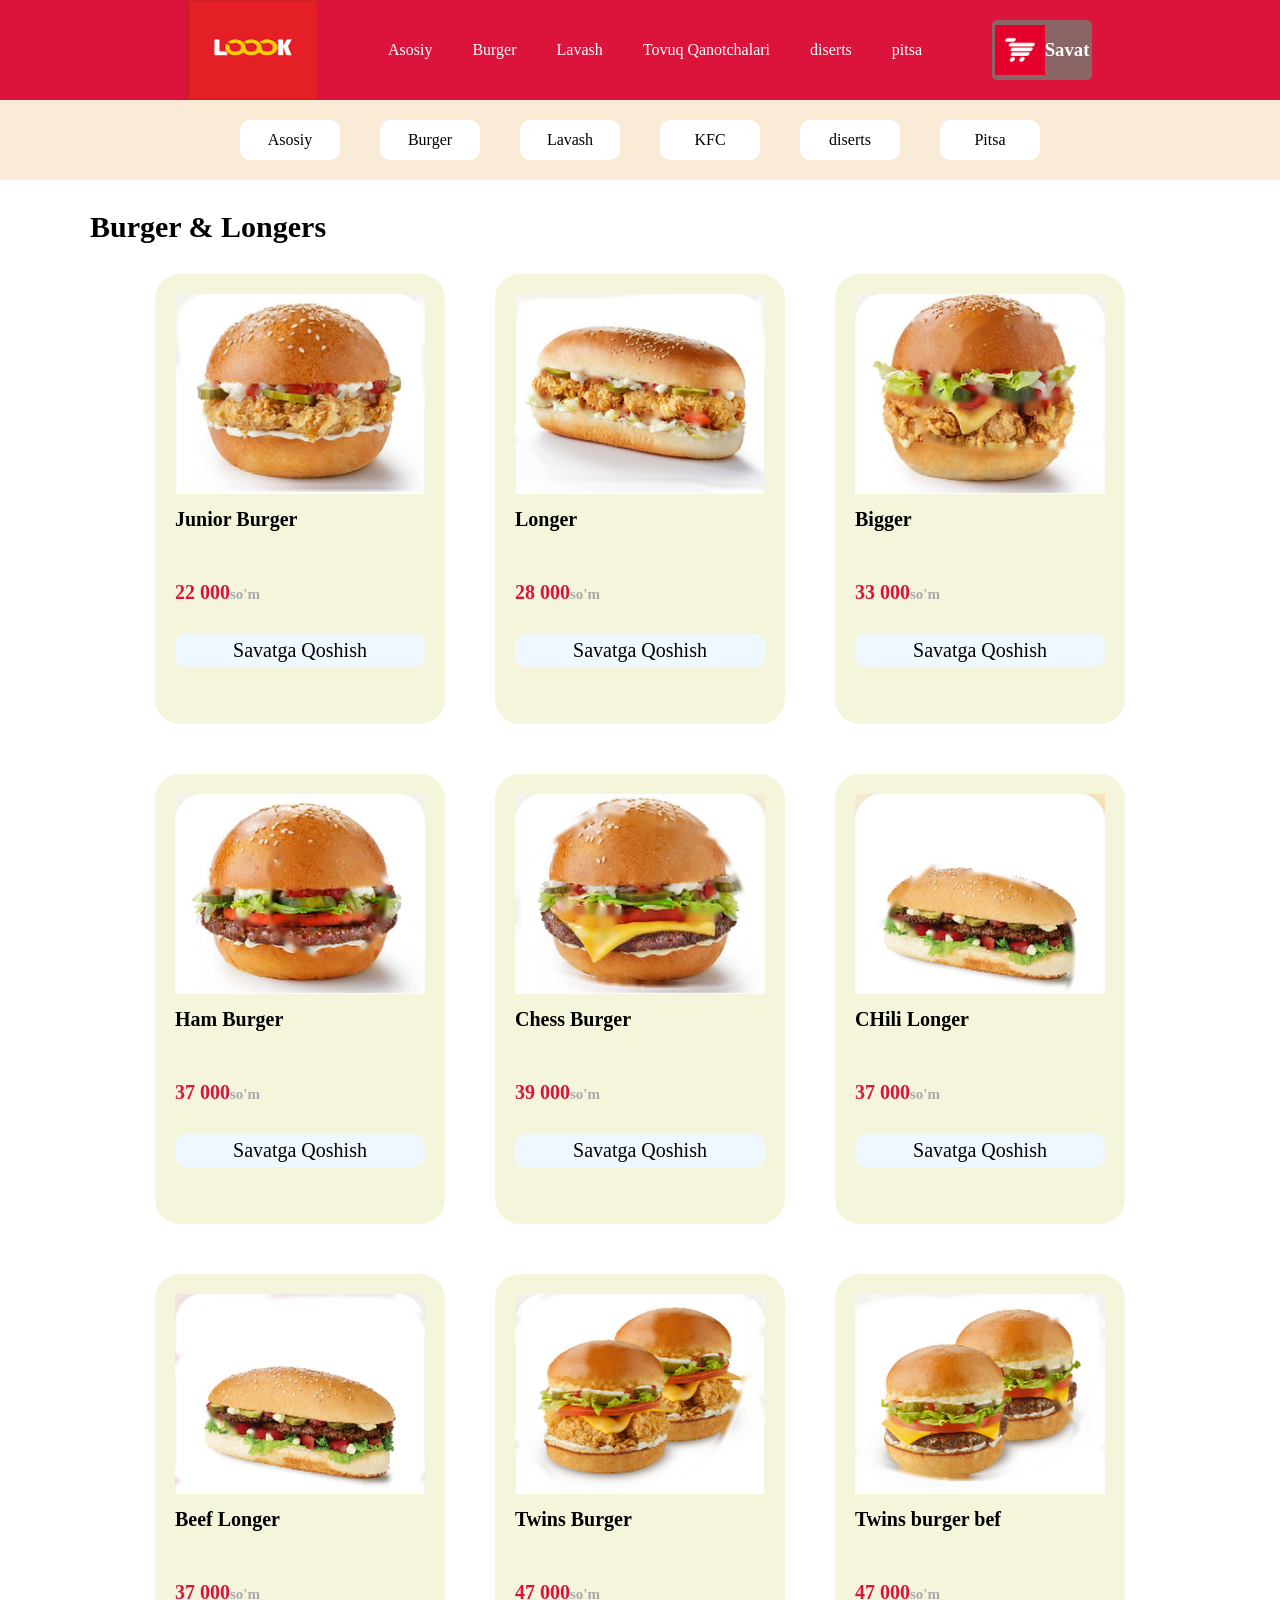
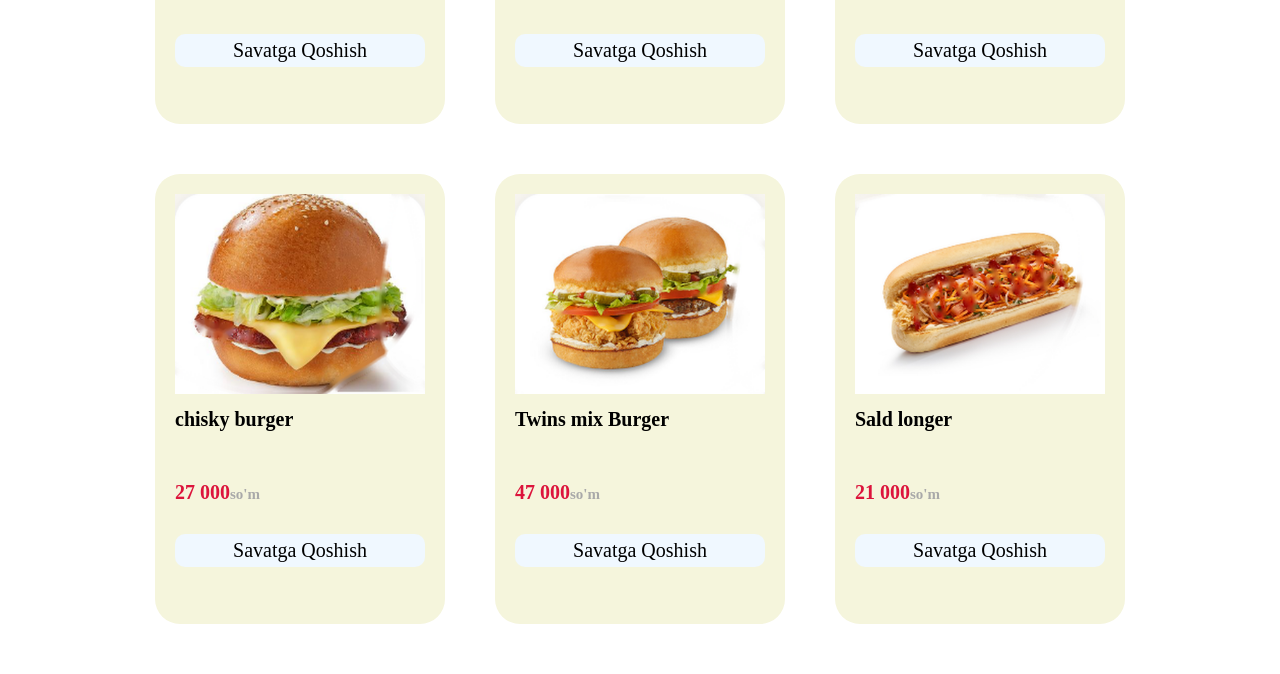
<file: burger.html>
<!DOCTYPE html>
<html lang="en">
<head>
    <meta charset="UTF-8">
    <meta name="viewport" content="width=device-width, initial-scale=1.0">
    <link rel="stylesheet" href="./style.css">
    <title>Document</title>
</head>
<body>
    <nav class="nav">
            <div class="container">
                <div class="nav__box">
                    <img src="./img/images (4).png" alt="" class="nav__title">
                <ul class="nav__list">
                    <a href="./index.html" class="nav__link">Asosiy</a>
                     <a href="./burger.html" class="nav__link">Burger</a>
                      <a href="./lavash.html" class="nav__link">Lavash</a>
                       <a href="./kFS.html" class="nav__link">Tovuq Qanotchalari</a>
                        <a href="./hod dog.html" class="nav__link">diserts</a>
                        <a href="./pitsa.html" class="nav__link">pitsa</a>
                </ul>
                <div class="nav__info">
                    <img src="./img/unnamed.webp" alt="" class="nav__imgg">
                    <h3 class="nav__text">Savat</h3>
                </div>
                </div>
            
        </nav>
        <li class="header__list">
                    <a href="./index.html" class="header__link">Asosiy</a>
                    <a href="./burger.html" class="header__link">Burger</a>
                    <a href="./lavash.html" class="header__link">Lavash</a>
                    <a href="./kFS.html" class="header__link">KFC</a>
                    <a href="./hod dog.html" class="header__link">diserts</a>
                    <a href="./pitsa.html" class="header__link">Pitsa</a>
                </li>


                <section class="burger__section">
                    <div class="containe">
                        <h2 class="burger__title">Burger & Longers</h2>
                        <div class="burger__info">


                            <div class="burger__box">
                                <span class="ssd">1</span>
                                <img src="./img2/01-junior-burger.png" alt="" class="burger__img">
                                <h3 class="burger__titlee">Junior Burger</h3>
                                <h4 class="burger__text">22 000<span>so'm</span></h4>
                                <a href="" class="burger__link">Savatga Qoshish</a>
                            </div>

                            <div class="burger__box">
                                <span class="ssd">1</span>
                                <img src="./img2/02-longer.png" alt="" class="burger__img">
                                <h3 class="burger__titlee">Longer</h3>
                                <h4 class="burger__text">28 000<span>so'm</span></h4>
                                <a href="" class="burger__link">Savatga Qoshish</a>
                            </div>


                            <div class="burger__box">
                                <span class="ssd">1</span>
                                <img src="./img2/03-bigger.png" alt="" class="burger__img">
                                <h3 class="burger__titlee">Bigger</h3>
                                <h4 class="burger__text">33 000<span>so'm</span></h4>
                                <a href="" class="burger__link">Savatga Qoshish</a>
                            </div>


                            <div class="burger__box">
                                <span class="ssd">1</span>
                                <img src="./img2/04-hamburger.png" alt="" class="burger__img">
                                <h3 class="burger__titlee">Ham Burger</h3>
                                <h4 class="burger__text">37 000<span>so'm</span></h4>
                                <a href="" class="burger__link">Savatga Qoshish</a>
                            </div>


                            <div class="burger__box">
                                <span class="ssd">1</span>
                                <img src="./img2/05-cheese-burger.png" alt="" class="burger__img">
                                <h3 class="burger__titlee">Chess Burger</h3>
                                <h4 class="burger__text">39 000<span>so'm</span></h4>
                                <a href="" class="burger__link">Savatga Qoshish</a>
                            </div>


                            <div class="burger__box">
                                <span class="ssd">1</span>
                                <img src="./img2/06-chili-longer.png" alt="" class="burger__img">
                                <h3 class="burger__titlee">CHili Longer</h3>
                                <h4 class="burger__text">37 000<span>so'm</span></h4>
                                <a href="" class="burger__link">Savatga Qoshish</a>
                            </div>


                            <div class="burger__box">
                                <span class="ssd">1</span>
                                <img src="./img2/07-beef-longer.png" alt="" class="burger__img">
                                <h3 class="burger__titlee">Beef Longer</h3>
                                <h4 class="burger__text">37 000<span>so'm</span></h4>
                                <a href="" class="burger__link">Savatga Qoshish</a>
                            </div>


                            <div class="burger__box">
                                <span class="ssd">1</span>
                                <img src="./img2/08-twins-burger-chicken.png" alt="" class="burger__img">
                                <h3 class="burger__titlee">Twins Burger</h3>
                                <h4 class="burger__text">47 000<span>so'm</span></h4>
                                <a href="" class="burger__link">Savatga Qoshish</a>
                            </div>


                            <div class="burger__box">
                                <span class="ssd">1</span>
                                <img src="./img2/09-twins-burger-beef.png" alt="" class="burger__img">
                                <h3 class="burger__titlee">Twins burger bef</h3>
                                <h4 class="burger__text">47 000<span>so'm</span></h4>
                                <a href="" class="burger__link">Savatga Qoshish</a>
                            </div>


                            <div class="burger__box">
                                <span class="ssd">1</span>
                                <img src="./img2/10-chicky-burger.png" alt="" class="burger__img">
                                <h3 class="burger__titlee">chisky burger</h3>
                                <h4 class="burger__text">27 000<span>so'm</span></h4>
                                <a href="" class="burger__link">Savatga Qoshish</a>
                            </div>


                            <div class="burger__box">
                                <span class="ssd">1</span>
                                <img src="./img2/11-twins-burger-mix.png" alt="" class="burger__img">
                                <h3 class="burger__titlee">Twins mix Burger</h3>
                                <h4 class="burger__text">47 000<span>so'm</span></h4>
                                <a href="" class="burger__link">Savatga Qoshish</a>
                            </div>


                            <div class="burger__box">
                                <span class="ssd">1</span>
                                <img src="./img2/12-salad-longer.png" alt="" class="burger__img">
                                <h3 class="burger__titlee">Sald longer</h3>
                                <h4 class="burger__text">21 000<span>so'm</span></h4>
                                <a href="" class="burger__link">Savatga Qoshish</a>
                            </div>



                        </div>
                    </div>
                </section>
</body>
</html>
</file>
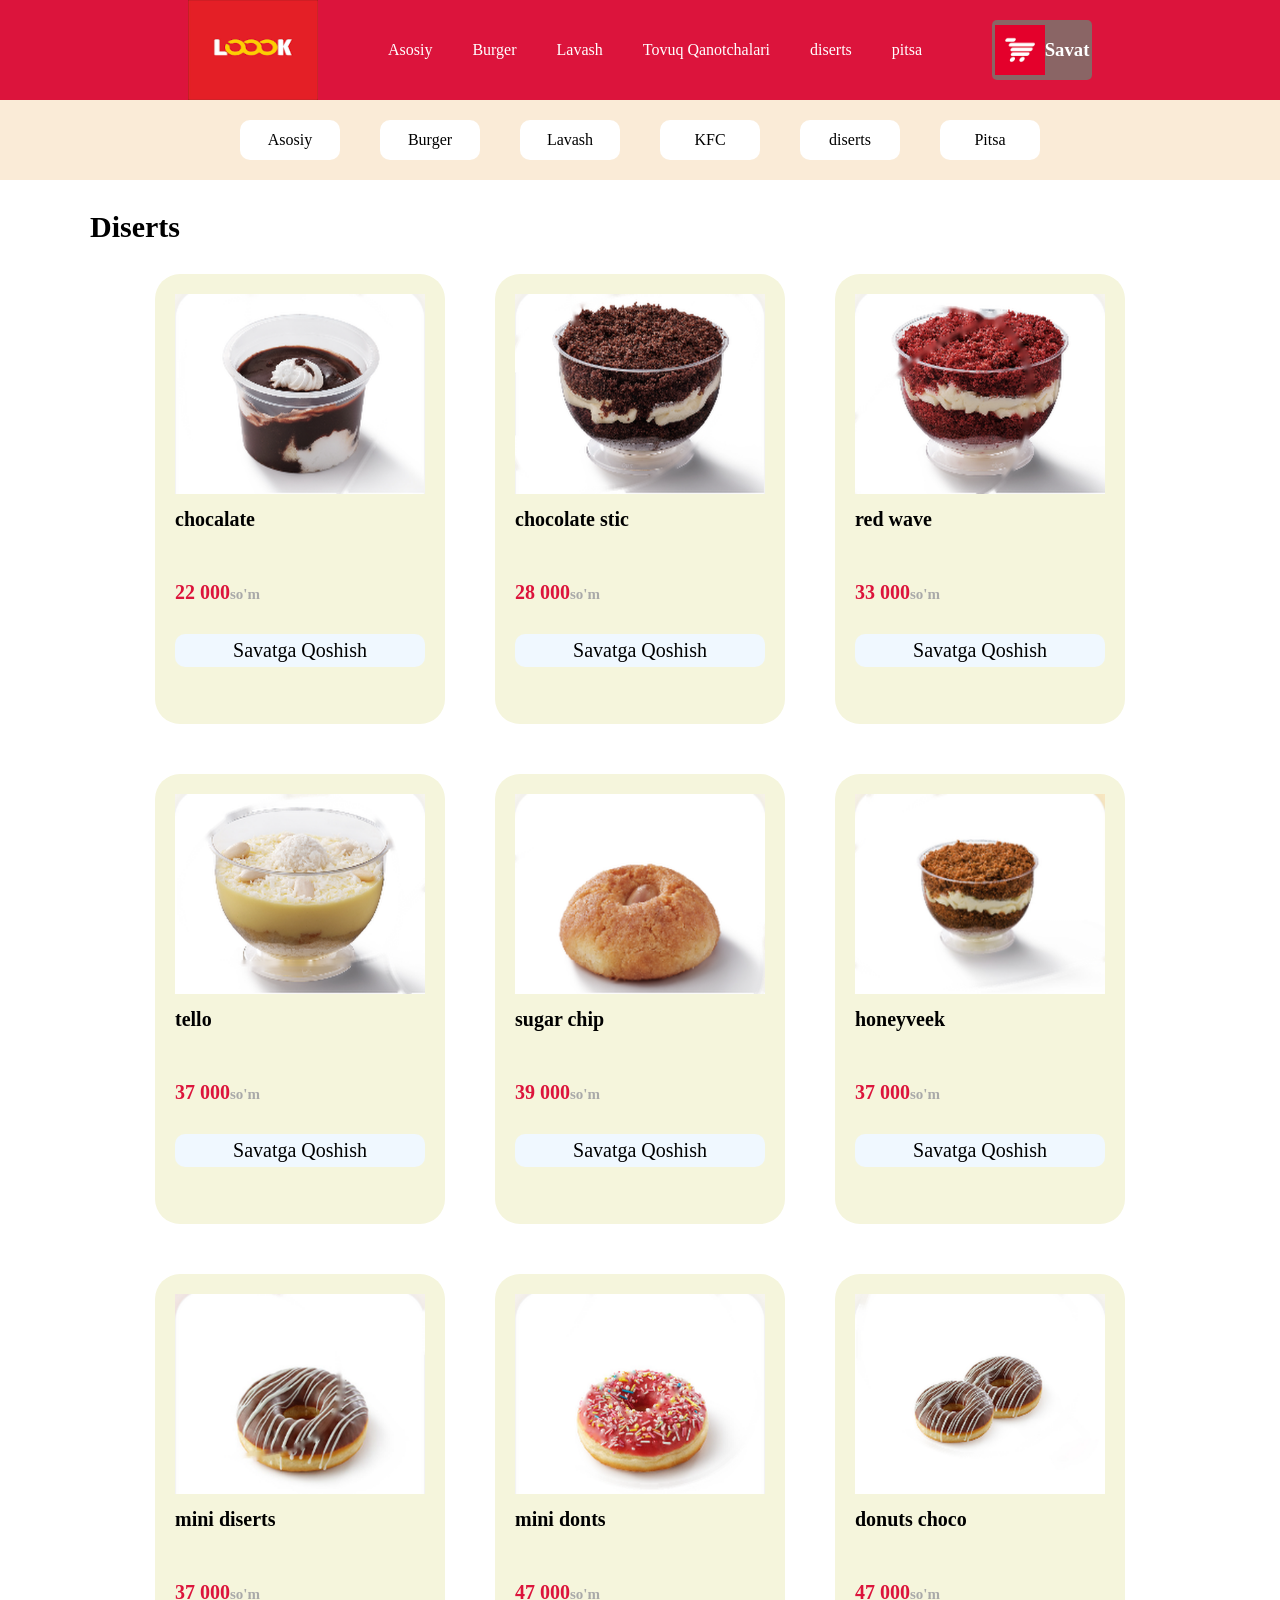
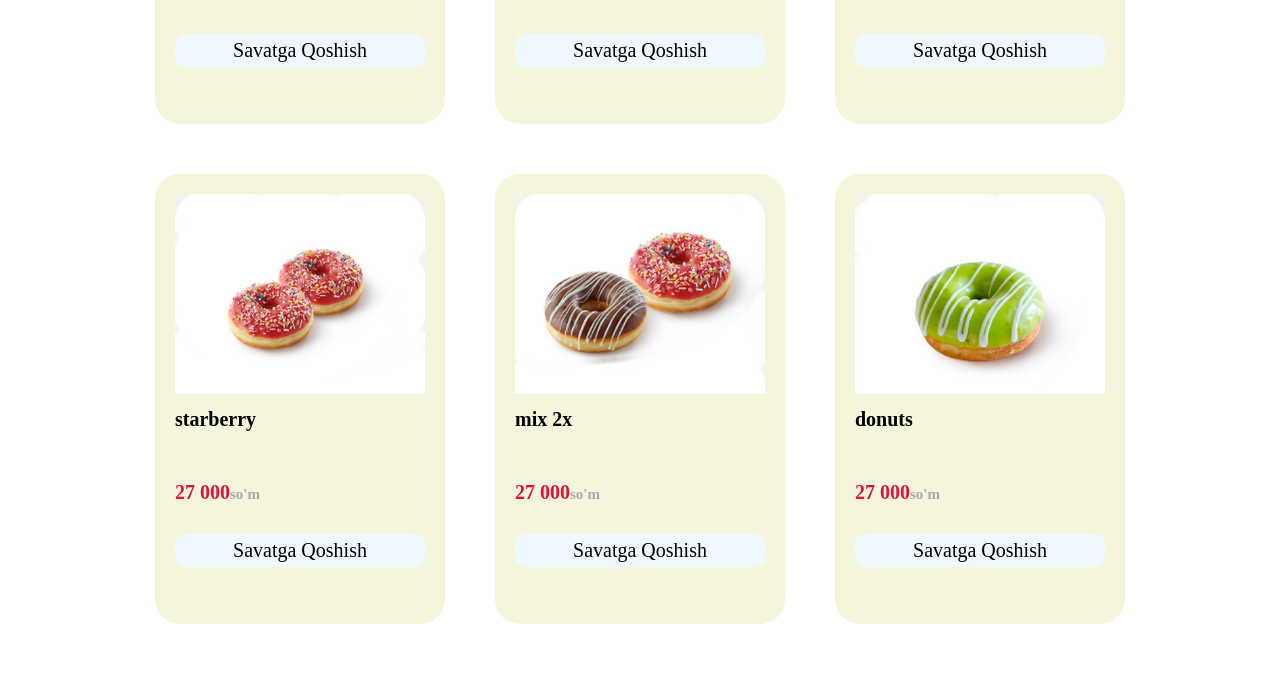
<file: hod dog.html>
<!DOCTYPE html>
<html lang="en">
<head>
    <meta charset="UTF-8">
    <meta name="viewport" content="width=device-width, initial-scale=1.0">
    <link rel="stylesheet" href="./style.css">
    <title>Document</title>
</head>
<body>
     <nav class="nav">
            <div class="container">
                <div class="nav__box">
                    <img src="./img/images (4).png" alt="" class="nav__title">
                <ul class="nav__list">
                    <a href="./index.html" class="nav__link">Asosiy</a>
                     <a href="./burger.html" class="nav__link">Burger</a>
                      <a href="./lavash.html" class="nav__link">Lavash</a>
                       <a href="./kFS.html" class="nav__link">Tovuq Qanotchalari</a>
                        <a href="./hod dog.html" class="nav__link">diserts</a>
                        <a href="./pitsa.html" class="nav__link">pitsa</a>
                </ul>
                <div class="nav__info">
                    <img src="./img/unnamed.webp" alt="" class="nav__imgg">
                    <h3 class="nav__text">Savat</h3>
                </div>
                </div>
            
        </nav>
        <li class="header__list">
                    <a href="./index.html" class="header__link">Asosiy</a>
                    <a href="./burger.html" class="header__link">Burger</a>
                    <a href="./lavash.html" class="header__link">Lavash</a>
                    <a href="./kFS.html" class="header__link">KFC</a>
                    <a href="./hod dog.html" class="header__link">diserts</a>
                    <a href="./pitsa.html" class="header__link">Pitsa</a>
                </li>


                <section class="lavash__section">
                    <div class="containe">
                         <h2 class="burger__title">Diserts</h2>
                        <div class="burger__info">


                            <div class="burger__box">
                                <span class="ssd">1</span>
                                <img src="./img5/01-chocolate-souffle.png" alt="" class="burger__img">
                                <h3 class="burger__titlee">chocalate</h3>
                                <h4 class="burger__text">22 000<span>so'm</span></h4>
                                <a href="" class="burger__link">Savatga Qoshish</a>
                            </div>

                            <div class="burger__box">
                                <span class="ssd">1</span>
                                <img src="./img5/02-chocotastic.png" alt="" class="burger__img">
                                <h3 class="burger__titlee">chocolate stic</h3>
                                <h4 class="burger__text">28 000<span>so'm</span></h4>
                                <a href="" class="burger__link">Savatga Qoshish</a>
                            </div>


                            <div class="burger__box">
                                <span class="ssd">1</span>
                                <img src="./img5/03-red-wave.png" alt="" class="burger__img">
                                <h3 class="burger__titlee">red wave</h3>
                                <h4 class="burger__text">33 000<span>so'm</span></h4>
                                <a href="" class="burger__link">Savatga Qoshish</a>
                            </div>


                            <div class="burger__box">
                                <span class="ssd">1</span>
                                <img src="./img5/04-tello.png" alt="" class="burger__img">
                                <h3 class="burger__titlee">tello</h3>
                                <h4 class="burger__text">37 000<span>so'm</span></h4>
                                <a href="" class="burger__link">Savatga Qoshish</a>
                            </div>


                            <div class="burger__box">
                                <span class="ssd">1</span>
                                <img src="./img5/05-sugar-chip.png" alt="" class="burger__img">
                                <h3 class="burger__titlee">sugar chip</h3>
                                <h4 class="burger__text">39 000<span>so'm</span></h4>
                                <a href="" class="burger__link">Savatga Qoshish</a>
                            </div>


                            <div class="burger__box">
                                <span class="ssd">1</span>
                                <img src="./img5/06-honeyveek.png" alt="" class="burger__img">
                                <h3 class="burger__titlee">honeyveek</h3>
                                <h4 class="burger__text">37 000<span>so'm</span></h4>
                                <a href="" class="burger__link">Savatga Qoshish</a>
                            </div>


                            <div class="burger__box">
                                <span class="ssd">1</span>
                                <img src="./img5/07-mini-donuts-choco.png" alt="" class="burger__img">
                                <h3 class="burger__titlee">mini diserts</h3>
                                <h4 class="burger__text">37 000<span>so'm</span></h4>
                                <a href="" class="burger__link">Savatga Qoshish</a>
                            </div>


                            <div class="burger__box">
                                <span class="ssd">1</span>
                                <img src="./img5/08-mini-donuts-strawberry.png" alt="" class="burger__img">
                                <h3 class="burger__titlee">mini donts</h3>
                                <h4 class="burger__text">47 000<span>so'm</span></h4>
                                <a href="" class="burger__link">Savatga Qoshish</a>
                            </div>


                            <div class="burger__box">
                                <span class="ssd">1</span>
                                <img src="./img5/09-mini-donuts-choco-2x.png" alt="" class="burger__img">
                                <h3 class="burger__titlee">donuts choco</h3>
                                <h4 class="burger__text">47 000<span>so'm</span></h4>
                                <a href="" class="burger__link">Savatga Qoshish</a>
                            </div>


                            <div class="burger__box">
                                <span class="ssd">1</span>
                                <img src="./img5/10-mini-donuts-strawberry-2x.png" alt="" class="burger__img">
                                <h3 class="burger__titlee">starberry</h3>
                                <h4 class="burger__text">27 000<span>so'm</span></h4>
                                <a href="" class="burger__link">Savatga Qoshish</a>
                            </div>


                            <div class="burger__box">
                                <span class="ssd">1</span>
                                <img src="./img5/11-mini-donuts-mix-2x.png" alt="" class="burger__img">
                                <h3 class="burger__titlee">mix 2x</h3>
                                <h4 class="burger__text">27 000<span>so'm</span></h4>
                                <a href="" class="burger__link">Savatga Qoshish</a>
                            </div>


                            <div class="burger__box">
                                <span class="ssd">1</span>
                                <img src="./img5/12-mini-donuts-green.png" alt="" class="burger__img">
                                <h3 class="burger__titlee">donuts</h3>
                                <h4 class="burger__text">27 000<span>so'm</span></h4>
                                <a href="" class="burger__link">Savatga Qoshish</a>
                            </div>






                            
                    </div>
                </section>
</body>
</html>
</file>
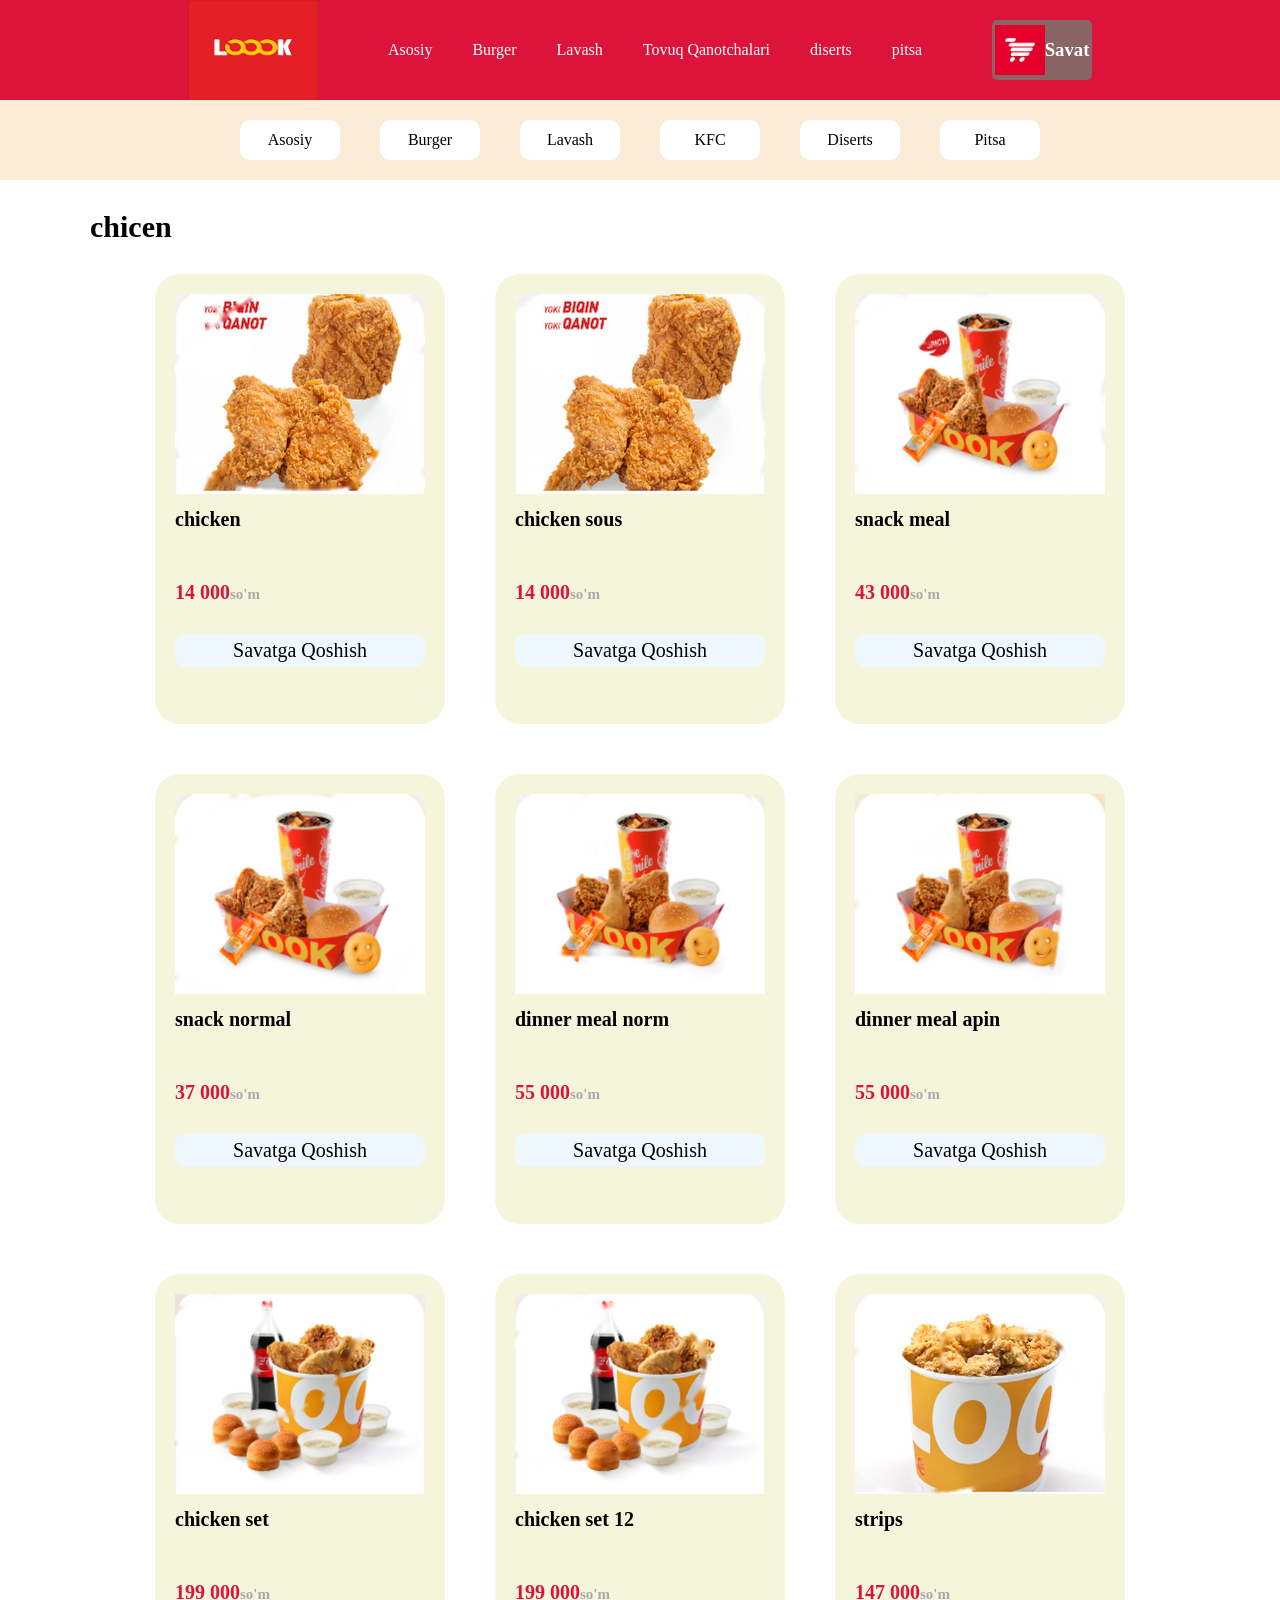
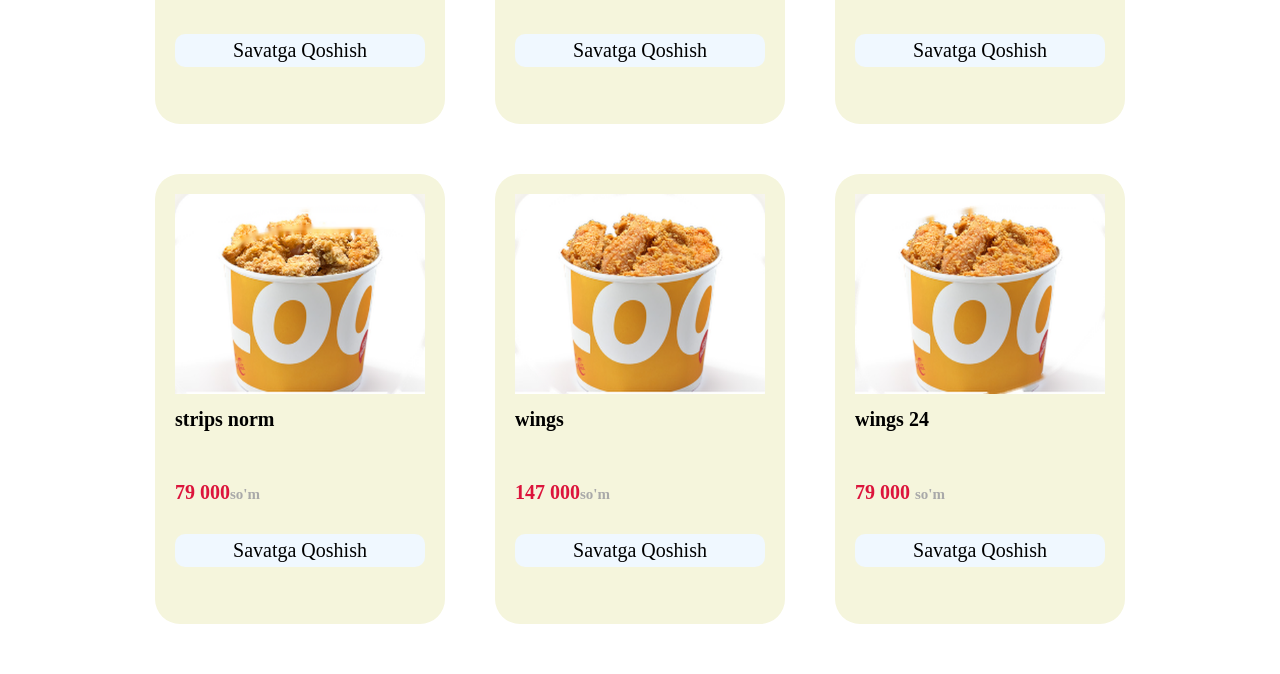
<file: kFS.html>
<!DOCTYPE html>
<html lang="en">
<head>
    <meta charset="UTF-8">
    <meta name="viewport" content="width=device-width, initial-scale=1.0">
    <link rel="stylesheet" href="./style.css">
    <title>Document</title>
</head>
<body>
     <nav class="nav">
            <div class="container">
                <div class="nav__box">
                    <img src="./img/images (4).png" alt="" class="nav__title">
                <ul class="nav__list">
                    <a href="./index.html" class="nav__link">Asosiy</a>
                     <a href="./burger.html" class="nav__link">Burger</a>
                      <a href="./lavash.html" class="nav__link">Lavash</a>
                       <a href="./kFS.html" class="nav__link">Tovuq Qanotchalari</a>
                        <a href="./hod dog.html" class="nav__link">diserts</a>
                        <a href="./pitsa.html" class="nav__link">pitsa</a>
                </ul>
                <div class="nav__info">
                    <img src="./img/unnamed.webp" alt="" class="nav__imgg">
                    <h3 class="nav__text">Savat</h3>
                </div>
                </div>
            
        </nav>
        <li class="header__list">
                    <a href="./index.html" class="header__link">Asosiy</a>
                    <a href="./burger.html" class="header__link">Burger</a>
                    <a href="./lavash.html" class="header__link">Lavash</a>
                    <a href="./kFS.html" class="header__link">KFC</a>
                    <a href="./hod dog.html" class="header__link">Diserts</a>
                    <a href="./pitsa.html" class="header__link">Pitsa</a>
                </li>


                <section class="lavash__section">
                    <div class="containe">
                         <h2 class="burger__title">chicen</h2>
                        <div class="burger__info">


                            <div class="burger__box">
                                <span class="ssd">1</span>
                                <img src="./img4/01-chicken-1pcs-spicy.png" alt="" class="burger__img">
                                <h3 class="burger__titlee">chicken</h3>
                                <h4 class="burger__text">14 000<span>so'm</span></h4>
                                <a href="" class="burger__link">Savatga Qoshish</a>
                            </div>

                            <div class="burger__box">
                                <span class="ssd">1</span>
                                <img src="./img4/02-chicken-1pcs-normal.png" alt="" class="burger__img">
                                <h3 class="burger__titlee">chicken sous</h3>
                                <h4 class="burger__text">14 000<span>so'm</span></h4>
                                <a href="" class="burger__link">Savatga Qoshish</a>
                            </div>


                            <div class="burger__box">
                                <span class="ssd">1</span>
                                <img src="./img4/03-snack-meal-spicy.png" alt="" class="burger__img">
                                <h3 class="burger__titlee">snack meal</h3>
                                <h4 class="burger__text">43 000<span>so'm</span></h4>
                                <a href="" class="burger__link">Savatga Qoshish</a>
                            </div>


                            <div class="burger__box">
                                <span class="ssd">1</span>
                                <img src="./img4/04-snack-meal-normal.png" alt="" class="burger__img">
                                <h3 class="burger__titlee">snack normal</h3>
                                <h4 class="burger__text">37 000<span>so'm</span></h4>
                                <a href="" class="burger__link">Savatga Qoshish</a>
                            </div>


                            <div class="burger__box">
                                <span class="ssd">1</span>
                                <img src="./img4/05-dinner-meal-normal.png" alt="" class="burger__img">
                                <h3 class="burger__titlee">dinner meal norm</h3>
                                <h4 class="burger__text">55 000<span>so'm</span></h4>
                                <a href="" class="burger__link">Savatga Qoshish</a>
                            </div>


                            <div class="burger__box">
                                <span class="ssd">1</span>
                                <img src="./img4/06-dinner-meal-spicy.png" alt="" class="burger__img">
                                <h3 class="burger__titlee">dinner meal apin</h3>
                                <h4 class="burger__text">55 000<span>so'm</span></h4>
                                <a href="" class="burger__link">Savatga Qoshish</a>
                            </div>


                            <div class="burger__box">
                                <span class="ssd">1</span>
                                <img src="./img4/07-12-chicken-set-normal.png" alt="" class="burger__img">
                                <h3 class="burger__titlee">chicken set</h3>
                                <h4 class="burger__text">199 000<span>so'm</span></h4>
                                <a href="" class="burger__link">Savatga Qoshish</a>
                            </div>


                            <div class="burger__box">
                                <span class="ssd">1</span>
                                <img src="./img4/08-12-chicken-set-spicy.png" alt="" class="burger__img">
                                <h3 class="burger__titlee">chicken set 12</h3>
                                <h4 class="burger__text">199 000<span>so'm</span></h4>
                                <a href="" class="burger__link">Savatga Qoshish</a>
                            </div>


                            <div class="burger__box">
                                <span class="ssd">1</span>
                                <img src="./img4/09-31pcs-strips.png" alt="" class="burger__img">
                                <h3 class="burger__titlee">strips</h3>
                                <h4 class="burger__text">147 000<span>so'm</span></h4>
                                <a href="" class="burger__link">Savatga Qoshish</a>
                            </div>


                            <div class="burger__box">
                                <span class="ssd">1</span>
                                <img src="./img4/10-16pcs-strips.png" alt="" class="burger__img">
                                <h3 class="burger__titlee">strips norm</h3>
                                <h4 class="burger__text">79 000<span>so'm</span></h4>
                                <a href="" class="burger__link">Savatga Qoshish</a>
                            </div>


                             <div class="burger__box">
                                <span class="ssd">1</span>
                                <img src="./img4/11-21pcs-wings.png" alt="" class="burger__img">
                                <h3 class="burger__titlee">wings</h3>
                                <h4 class="burger__text">147 000<span>so'm</span></h4>
                                <a href="" class="burger__link">Savatga Qoshish</a>
                            </div>


                             <div class="burger__box">
                                <span class="ssd">1</span>
                                <img src="./img4/12-11pcs-wings.png" alt="" class="burger__img">
                                <h3 class="burger__titlee">wings 24</h3>
                                <h4 class="burger__text">79 000 <span>so'm</span></h4>
                                <a href="" class="burger__link">Savatga Qoshish</a>
                            </div>




                            
                    </div>
                </section>
</body>
</html>
</file>
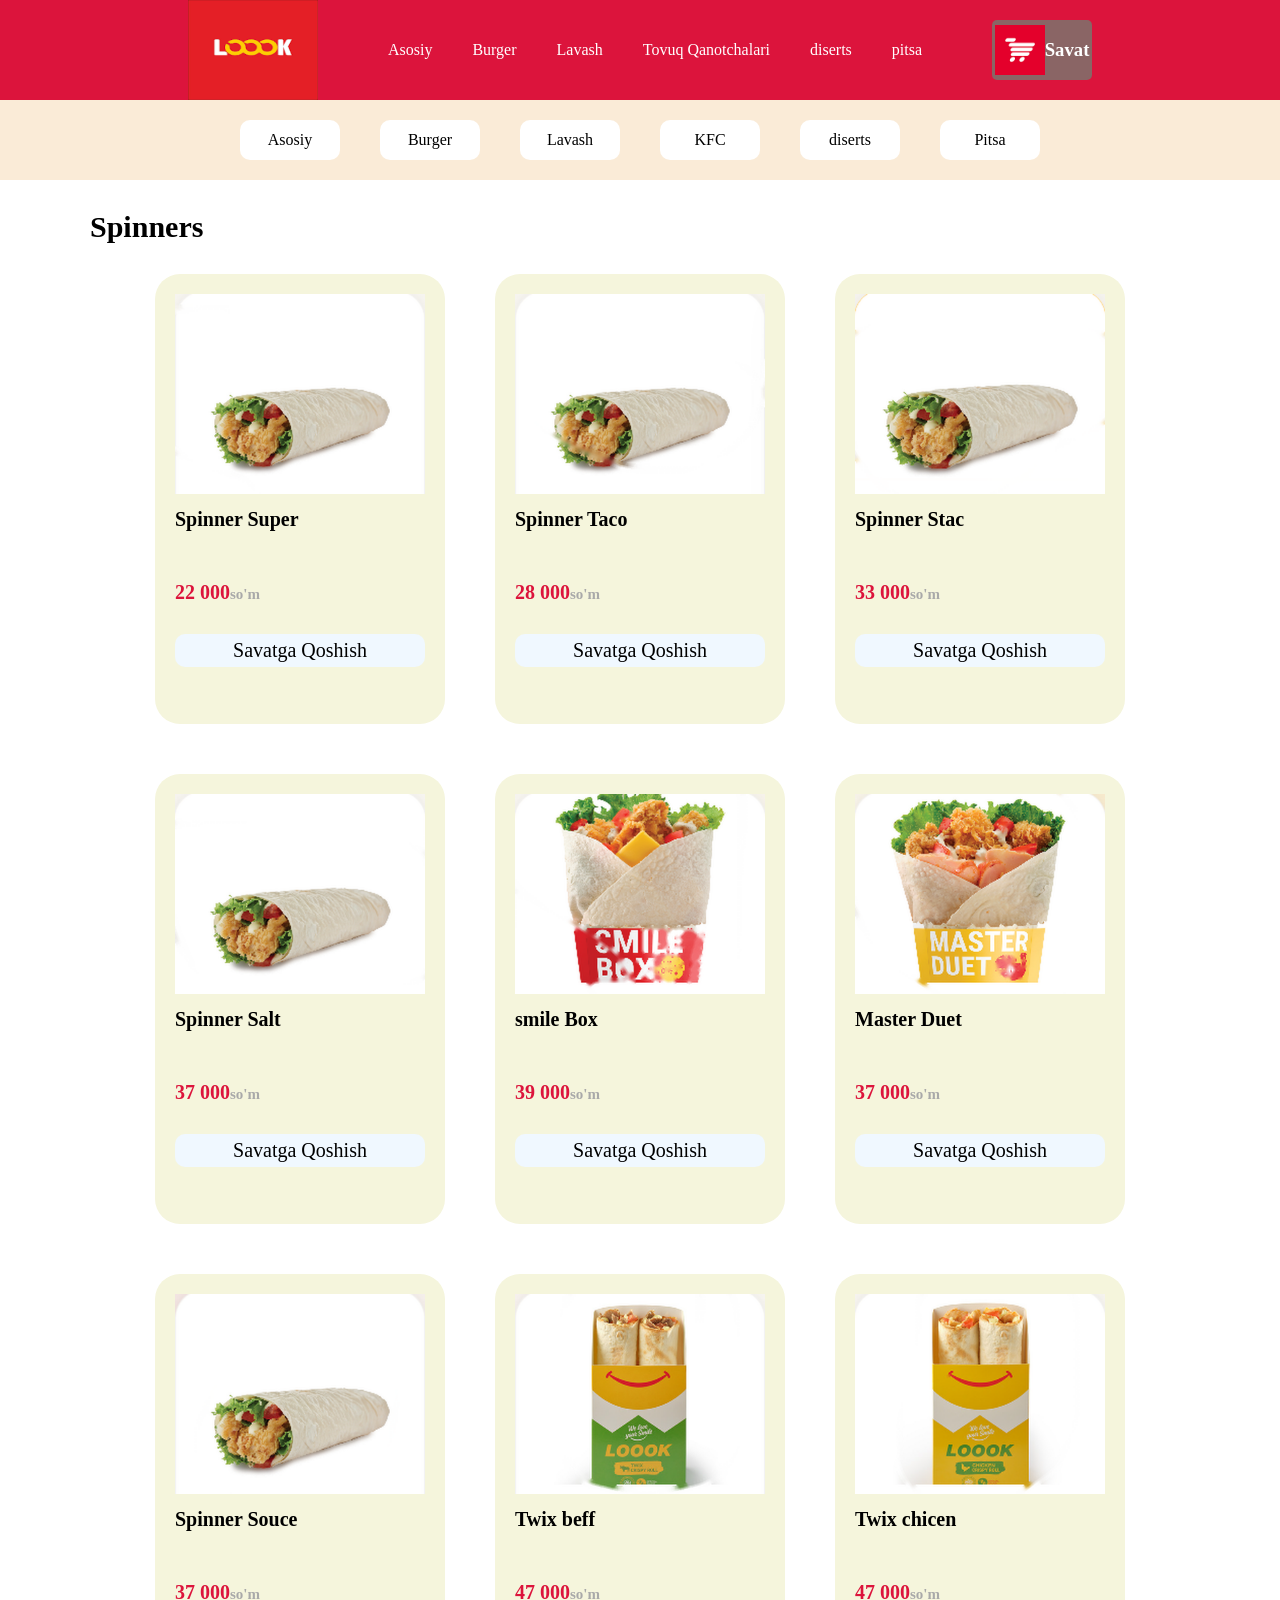
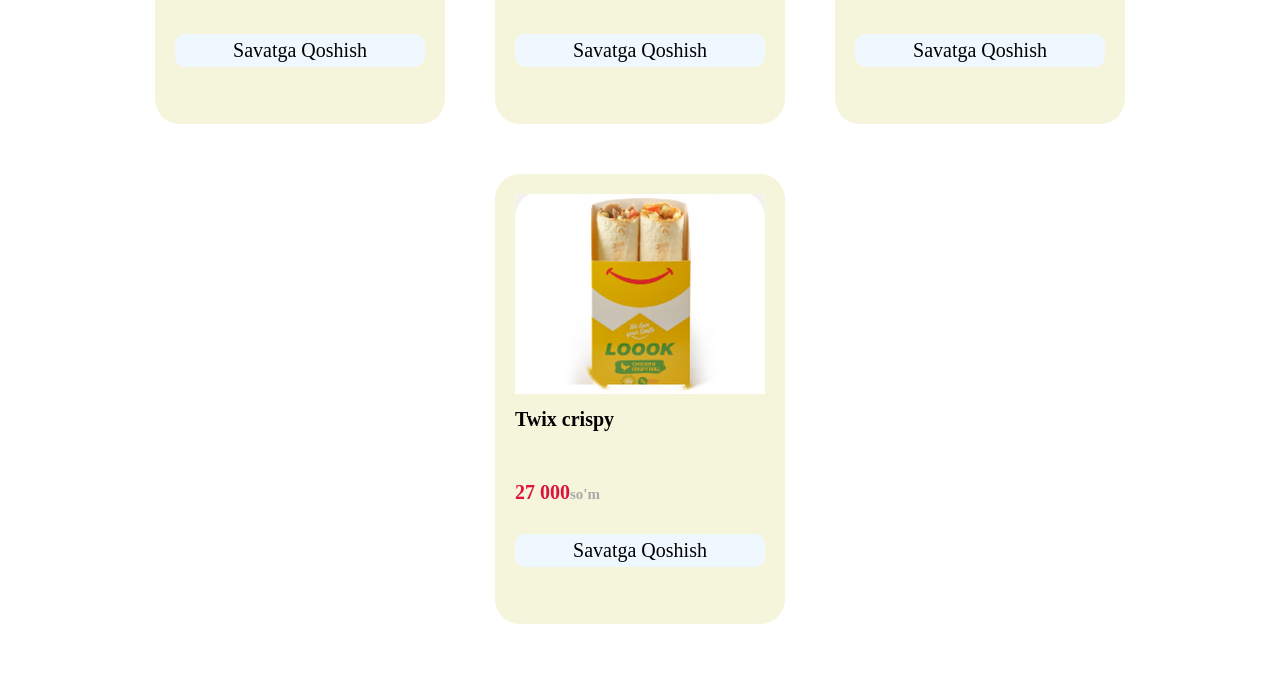
<file: lavash.html>
<!DOCTYPE html>
<html lang="en">
<head>
    <meta charset="UTF-8">
    <meta name="viewport" content="width=device-width, initial-scale=1.0">
    <link rel="stylesheet" href="./style.css">
    <title>Document</title>
</head>
<body>
     <nav class="nav">
            <div class="container">
                <div class="nav__box">
                    <img src="./img/images (4).png" alt="" class="nav__title">
                <ul class="nav__list">
                    <a href="./index.html" class="nav__link">Asosiy</a>
                     <a href="./burger.html" class="nav__link">Burger</a>
                      <a href="./lavash.html" class="nav__link">Lavash</a>
                       <a href="./kFS.html" class="nav__link">Tovuq Qanotchalari</a>
                        <a href="./hod dog.html" class="nav__link">diserts</a>
                        <a href="./pitsa.html" class="nav__link">pitsa</a>
                </ul>
                <div class="nav__info">
                    <img src="./img/unnamed.webp" alt="" class="nav__imgg">
                    <h3 class="nav__text">Savat</h3>
                </div>
                </div>
            
        </nav>
        <li class="header__list">
                    <a href="./index.html" class="header__link">Asosiy</a>
                    <a href="./burger.html" class="header__link">Burger</a>
                    <a href="./lavash.html" class="header__link">Lavash</a>
                    <a href="./kFS.html" class="header__link">KFC</a>
                    <a href="./hod dog.html" class="header__link">diserts</a>
                    <a href="./pitsa.html" class="header__link">Pitsa</a>
                </li>


                <section class="lavash__section">
                    <div class="containe">
                         <h2 class="burger__title">Spinners</h2>
                        <div class="burger__info">


                            <div class="burger__box">
                                <span class="ssd">1</span>
                                <img src="./img3/01-spinner-super.png" alt="" class="burger__img">
                                <h3 class="burger__titlee">Spinner Super</h3>
                                <h4 class="burger__text">22 000<span>so'm</span></h4>
                                <a href="" class="burger__link">Savatga Qoshish</a>
                            </div>

                            <div class="burger__box">
                                <span class="ssd">1</span>
                                <img src="./img3/02-spinner-tako.png" alt="" class="burger__img">
                                <h3 class="burger__titlee">Spinner Taco</h3>
                                <h4 class="burger__text">28 000<span>so'm</span></h4>
                                <a href="" class="burger__link">Savatga Qoshish</a>
                            </div>


                            <div class="burger__box">
                                <span class="ssd">1</span>
                                <img src="./img3/03-spinner-snack.png" alt="" class="burger__img">
                                <h3 class="burger__titlee">Spinner Stac</h3>
                                <h4 class="burger__text">33 000<span>so'm</span></h4>
                                <a href="" class="burger__link">Savatga Qoshish</a>
                            </div>


                            <div class="burger__box">
                                <span class="ssd">1</span>
                                <img src="./img3/04-spinner-salsa.png" alt="" class="burger__img">
                                <h3 class="burger__titlee">Spinner Salt</h3>
                                <h4 class="burger__text">37 000<span>so'm</span></h4>
                                <a href="" class="burger__link">Savatga Qoshish</a>
                            </div>


                            <div class="burger__box">
                                <span class="ssd">1</span>
                                <img src="./img3/05-smile-box.png" alt="" class="burger__img">
                                <h3 class="burger__titlee">smile Box</h3>
                                <h4 class="burger__text">39 000<span>so'm</span></h4>
                                <a href="" class="burger__link">Savatga Qoshish</a>
                            </div>


                            <div class="burger__box">
                                <span class="ssd">1</span>
                                <img src="./img3/06-master-duet.png" alt="" class="burger__img">
                                <h3 class="burger__titlee">Master Duet</h3>
                                <h4 class="burger__text">37 000<span>so'm</span></h4>
                                <a href="" class="burger__link">Savatga Qoshish</a>
                            </div>


                            <div class="burger__box">
                                <span class="ssd">1</span>
                                <img src="./img3/07-spinner-no-souce.png" alt="" class="burger__img">
                                <h3 class="burger__titlee">Spinner Souce</h3>
                                <h4 class="burger__text">37 000<span>so'm</span></h4>
                                <a href="" class="burger__link">Savatga Qoshish</a>
                            </div>


                            <div class="burger__box">
                                <span class="ssd">1</span>
                                <img src="./img3/08-twix-beef-crispy-roll.png" alt="" class="burger__img">
                                <h3 class="burger__titlee">Twix beff</h3>
                                <h4 class="burger__text">47 000<span>so'm</span></h4>
                                <a href="" class="burger__link">Savatga Qoshish</a>
                            </div>


                            <div class="burger__box">
                                <span class="ssd">1</span>
                                <img src="./img3/09-twix-chicken-crispy-roll.png" alt="" class="burger__img">
                                <h3 class="burger__titlee">Twix chicen</h3>
                                <h4 class="burger__text">47 000<span>so'm</span></h4>
                                <a href="" class="burger__link">Savatga Qoshish</a>
                            </div>


                            <div class="burger__box">
                                <span class="ssd">1</span>
                                <img src="./img3/10-twix-crispy-roll-mix.png" alt="" class="burger__img">
                                <h3 class="burger__titlee">Twix crispy</h3>
                                <h4 class="burger__text">27 000<span>so'm</span></h4>
                                <a href="" class="burger__link">Savatga Qoshish</a>
                            </div>


                            
                    </div>
                </section>
</body>
</html>
</file>
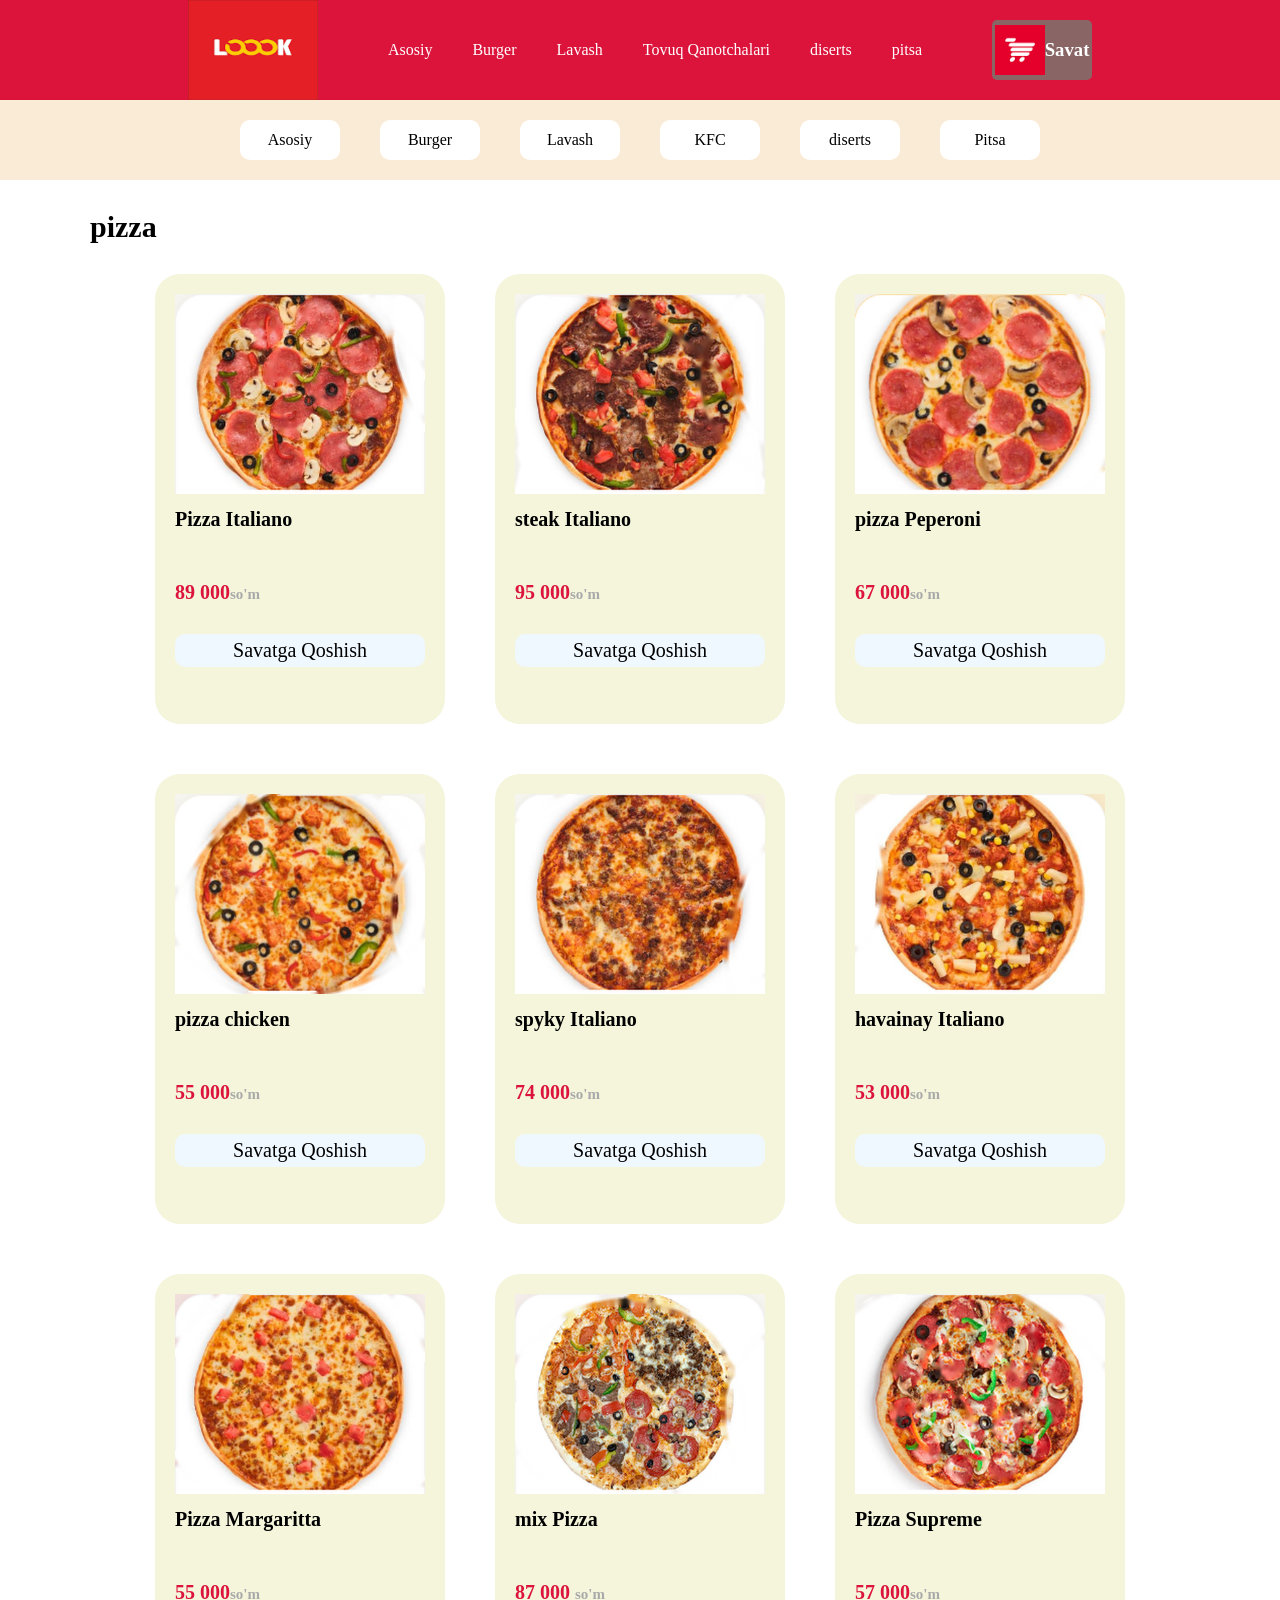
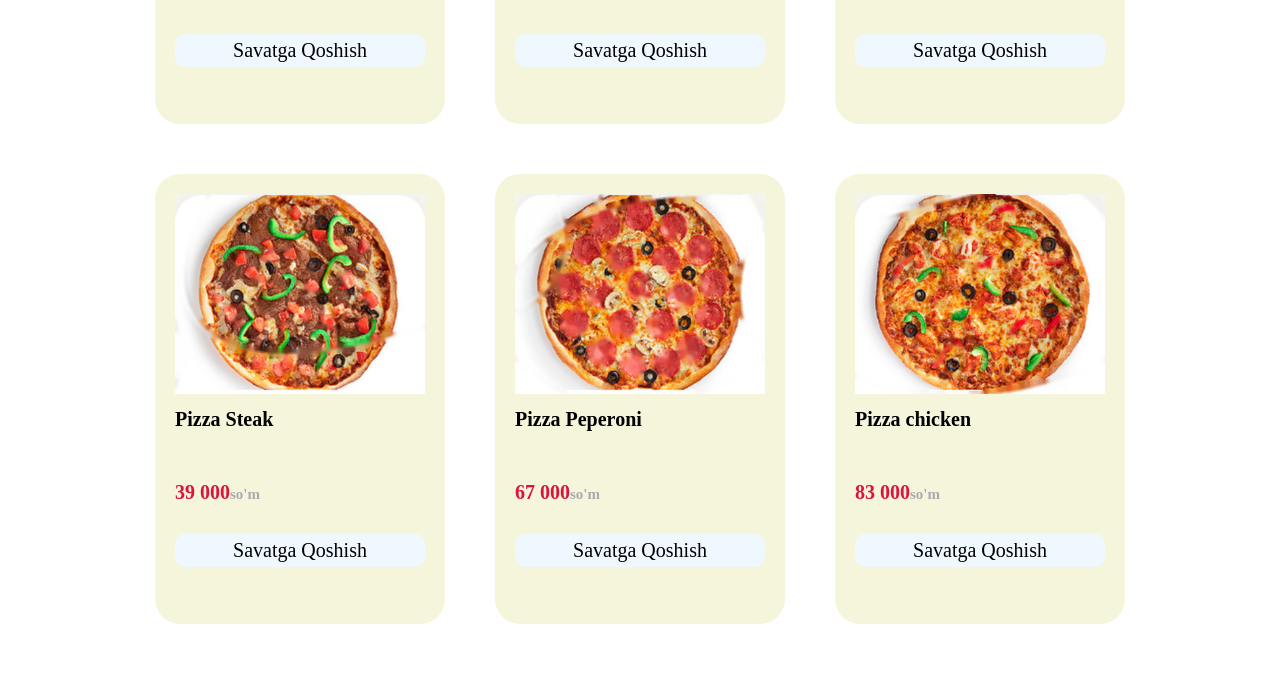
<file: pitsa.html>
<!DOCTYPE html>
<html lang="en">
<head>
    <meta charset="UTF-8">
    <meta name="viewport" content="width=device-width, initial-scale=1.0">
    <link rel="stylesheet" href="./style.css">
    <title>Document</title>
</head>
<body>
    <nav class="nav">
            <div class="container">
                <div class="nav__box">
                    <img src="./img/images (4).png" alt="" class="nav__title">
                <ul class="nav__list">
                    <a href="./index.html" class="nav__link">Asosiy</a>
                     <a href="./burger.html" class="nav__link">Burger</a>
                      <a href="./lavash.html" class="nav__link">Lavash</a>
                       <a href="./kFS.html" class="nav__link">Tovuq Qanotchalari</a>
                        <a href="./hod dog.html" class="nav__link">diserts</a>
                        <a href="./pitsa.html" class="nav__link">pitsa</a>
                </ul>
                <div class="nav__info">
                    <img src="./img/unnamed.webp" alt="" class="nav__imgg">
                    <h3 class="nav__text">Savat</h3>
                </div>
                </div>
            
        </nav>
        <li class="header__list">
                    <a href="./index.html" class="header__link">Asosiy</a>
                    <a href="./burger.html" class="header__link">Burger</a>
                    <a href="./lavash.html" class="header__link">Lavash</a>
                    <a href="./kFS.html" class="header__link">KFC</a>
                    <a href="./hod dog.html" class="header__link">diserts</a>
                    <a href="./pitsa.html" class="header__link">Pitsa</a>
                </li>


                <section class="lavash__section">
                    <div class="containe">
                         <h2 class="burger__title">pizza</h2>
                        <div class="burger__info">


                            <div class="burger__box">
                                <span class="ssd">1</span>
                                <img src="./img6/01-pizza-supreme-italiano.png" alt="" class="burger__img">
                                <h3 class="burger__titlee">Pizza Italiano</h3>
                                <h4 class="burger__text">89 000<span>so'm</span></h4>
                                <a href="" class="burger__link">Savatga Qoshish</a>
                            </div>

                            <div class="burger__box">
                                <span class="ssd">1</span>
                                <img src="./img6/02-pizza-steak-italiano.png" alt="" class="burger__img">
                                <h3 class="burger__titlee">steak Italiano</h3>
                                <h4 class="burger__text">95 000<span>so'm</span></h4>
                                <a href="" class="burger__link">Savatga Qoshish</a>
                            </div>


                            <div class="burger__box">
                                <span class="ssd">1</span>
                                <img src="./img6/03-pizza-pepperoni-italiano.png" alt="" class="burger__img">
                                <h3 class="burger__titlee">pizza Peperoni</h3>
                                <h4 class="burger__text">67 000<span>so'm</span></h4>
                                <a href="" class="burger__link">Savatga Qoshish</a>
                            </div>


                            <div class="burger__box">
                                <span class="ssd">1</span>
                                <img src="./img6/04-pizza-bbq-chicken-italiano.png" alt="" class="burger__img">
                                <h3 class="burger__titlee">pizza chicken</h3>
                                <h4 class="burger__text">55 000<span>so'm</span></h4>
                                <a href="" class="burger__link">Savatga Qoshish</a>
                            </div>


                            <div class="burger__box">
                                <span class="ssd">1</span>
                                <img src="./img6/05-pizza-spicy-italiano.png" alt="" class="burger__img">
                                <h3 class="burger__titlee">spyky Italiano</h3>
                                <h4 class="burger__text">74 000<span>so'm</span></h4>
                                <a href="" class="burger__link">Savatga Qoshish</a>
                            </div>


                            <div class="burger__box">
                                <span class="ssd">1</span>
                                <img src="./img6/06-pizza-hawaiian-italiano.png" alt="" class="burger__img">
                                <h3 class="burger__titlee">havainay Italiano</h3>
                                <h4 class="burger__text">53 000<span>so'm</span></h4>
                                <a href="" class="burger__link">Savatga Qoshish</a>
                            </div>


                            <div class="burger__box">
                                <span class="ssd">1</span>
                                <img src="./img6/07-pizza-margarita.png" alt="" class="burger__img">
                                <h3 class="burger__titlee">Pizza Margaritta</h3>
                                <h4 class="burger__text">55 000<span>so'm</span></h4>
                                <a href="" class="burger__link">Savatga Qoshish</a>
                            </div>


                            <div class="burger__box">
                                <span class="ssd">1</span>
                                <img src="./img6/08-mix-pizza.png" alt="" class="burger__img">
                                <h3 class="burger__titlee">mix Pizza</h3>
                                <h4 class="burger__text">87 000 <span>so'm</span></h4>
                                <a href="" class="burger__link">Savatga Qoshish</a>
                            </div>


                            <div class="burger__box">
                                <span class="ssd">1</span>
                                <img src="./img6/09-pizza-supreme.png" alt="" class="burger__img">
                                <h3 class="burger__titlee">Pizza Supreme</h3>
                                <h4 class="burger__text">57 000<span>so'm</span></h4>
                                <a href="" class="burger__link">Savatga Qoshish</a>
                            </div>


                            <div class="burger__box">
                                <span class="ssd">1</span>
                                <img src="./img6/10-pizza-steak.png" alt="" class="burger__img">
                                <h3 class="burger__titlee">Pizza Steak</h3>
                                <h4 class="burger__text">39 000<span>so'm</span></h4>
                                <a href="" class="burger__link">Savatga Qoshish</a>
                            </div>


                            <div class="burger__box">
                                <span class="ssd">1</span>
                                <img src="./img6/11-pizza-pepperoni.png" alt="" class="burger__img">
                                <h3 class="burger__titlee">Pizza Peperoni</h3>
                                <h4 class="burger__text">67 000<span>so'm</span></h4>
                                <a href="" class="burger__link">Savatga Qoshish</a>
                            </div>


                            <div class="burger__box">
                                <span class="ssd">1</span>
                                <img src="./img6/12-pizza-bbq-chicken.png" alt="" class="burger__img">
                                <h3 class="burger__titlee">Pizza chicken</h3>
                                <h4 class="burger__text">83 000<span>so'm</span></h4>
                                <a href="" class="burger__link">Savatga Qoshish</a>
                            </div>






                            
                    </div>
                </section>
</body>
</html>
</file>
<file: style.css>
*{
    margin: 0;
    padding: 0;
    box-sizing: border-box;
}
.container{
    margin: 0 auto;
    padding: 0 15px;
    max-width: 1140px;
    width: 100%;
}
.nav__list{
    display: flex;
    align-items: center;
    justify-content: center;
    gap: 40px;
}
.nav__link{
    color: white;
    transition: 0.5s;
}
.nav{
 background-color: crimson;
}
.nav__box{
    display: flex;
    align-items: center;
    justify-content: center;
    gap: 70px;
}
.nav__imgg{
    width: 50px;
    height: 50px;
}
.nav__info{
    display: flex;
    align-items: center;
    justify-content: center;
    border-radius: 5px ;
    background-color: rgb(138, 101, 101);
    width: 100px;
    height: 60px;
    transition: 0.5s;
}
a{
    text-decoration: none;
}
li{
    list-style: none;
}
.nav__title{
    width: 130px;
    height: 100px;
}
.nav__text{
    color: white;
}
.nav__link:hover{
    color: black;
}
.nav__info:hover{
    background-color: black;
}


.header__list{
    display: flex;
    align-items: center;
    justify-content: center;
    gap: 40px;
    background-color: antiquewhite;
   width: 100%;
    height: 80px;
}
.header__link{
    color: black;
    background-color: white;
    border-radius: 10px;
    width: 100px;
    height: 40px;
    display: flex;
    align-items: center;
    justify-content: center;
    transition: 0.5s;
}
.header__img{
   width: 100%;
}
.header__imgg{
    width: 55px;
    height: 55px;
}
.header__info{
    display: flex;
    align-items: center;
    justify-content: center;
    gap: 100px;
    background-color: antiquewhite;
    padding: 50px;
}
.header__box{
    padding: 10px;
    display: flex;
    align-items: center;
    justify-content: center;
    gap: 20px;
    background-color: white;
    border-radius: 13px;
    width: 280px;
    height: 100px;
    transition: 0.5s;
}
.header__link:hover{
    background-color: gray;
}
.header__box:hover{
   margin-bottom: 10px;
}

.burger__title{
    color: black;
}
.burger__img{

    width: 250px;
    height: 200px;
}
.burger__info{
    display: flex;
    flex-wrap: wrap;
    align-items: center;
    gap: 50px;
    justify-content: center;
    margin-top: 30px;
    margin-bottom: 50px;
}
.burger__box{
    background-color: beige;
    padding:20px;
    border-radius: 25px;
    height: 450px;
}
.burger__title{
    display: flex;
    align-items: baseline;
    justify-content: baseline;
    margin-left: 90px;
    margin-top: 30px;
    font-size: 30px;
}
.burger__titlee{
    font-size: 20px;
    margin-top: 10px;
}
.burger__text{
    margin-top: 50px;
    margin-bottom: 30px;
    font-size: 20px;
   color: crimson;
}
.burger__text span{
    color: darkgray;
    font-size: 15px;
}
.burger__link{
    color: black;
    font-size: 20px;
    background-color: aliceblue;
    border-radius: 10px;
    padding: 5px;
    display: flex;
    align-items: center;
    justify-content: center;
    transition: 0.5s;
}
.burger__link:hover{
    background-color: red;
}
.burger__section{
  background-color: white;
}
.ssd{
    background-color: blueviolet;
    color: white;
    width: 20px;
    height: 20px;
    border-radius: 19px;
    display: flex;
    align-items: center;
    justify-content: center;
    display: none;
}
.ssd.active{
    display: block;
}
</file>
